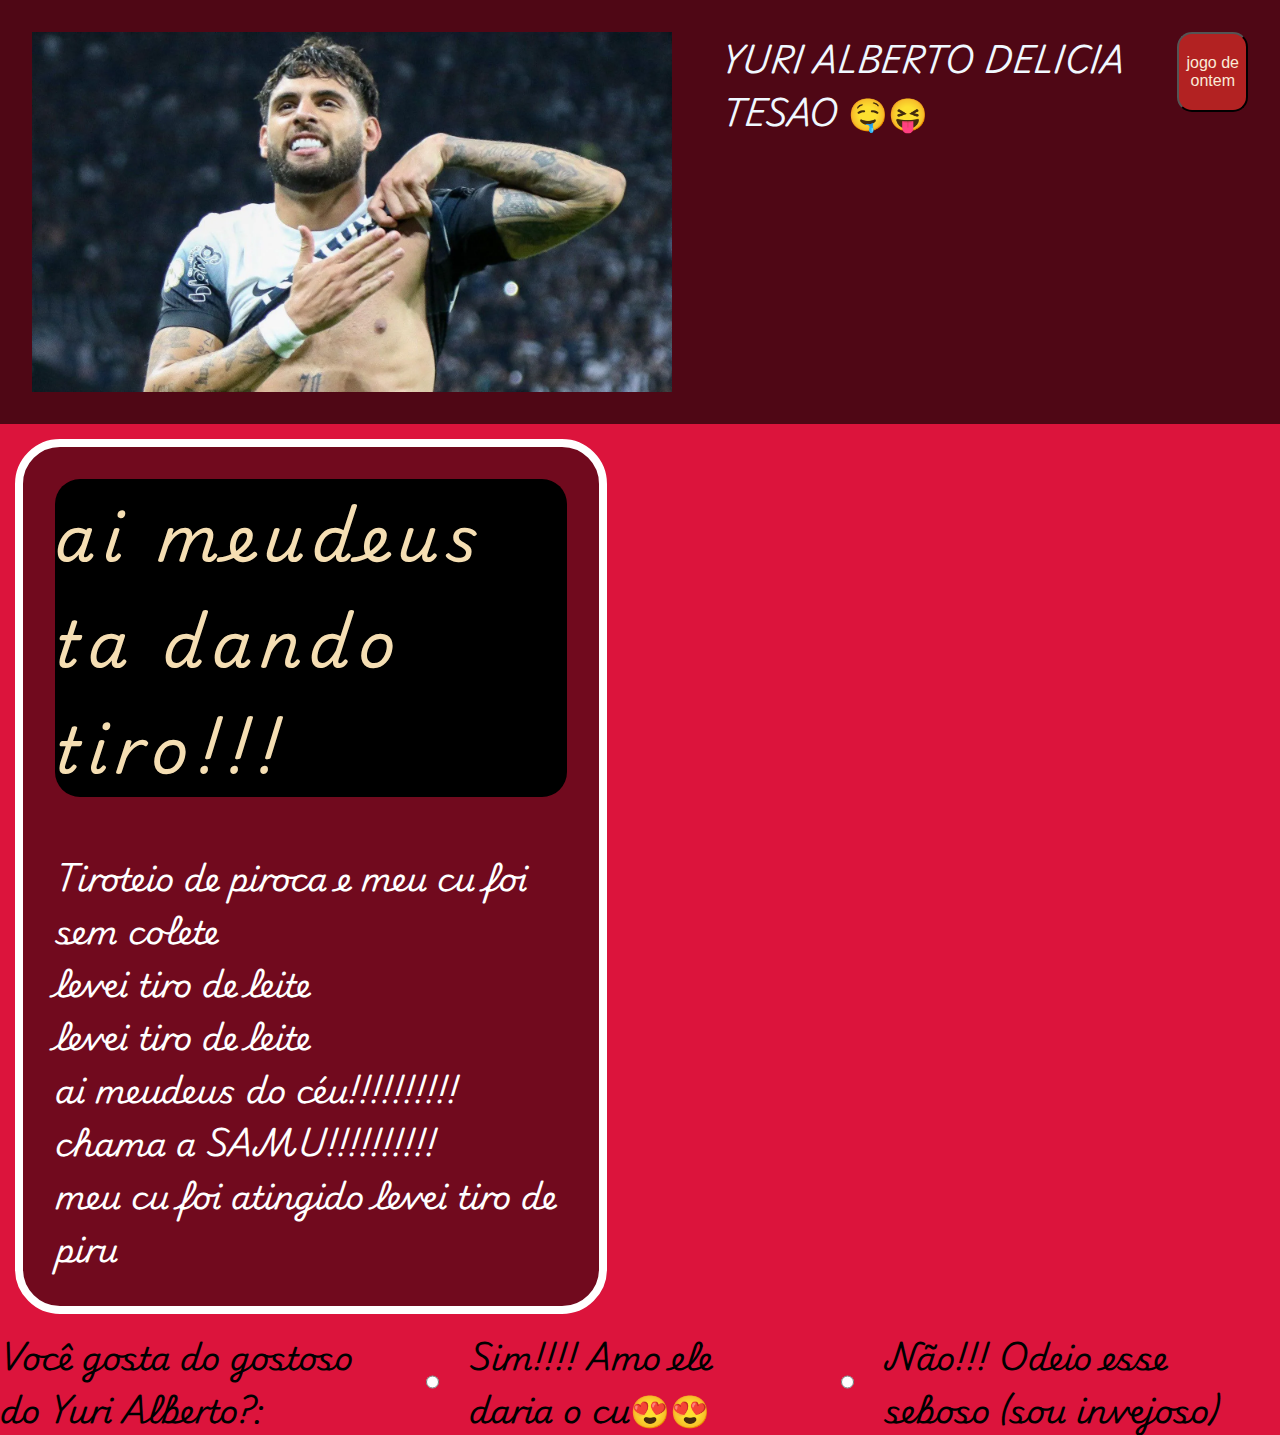
<file: 01aula/index.html>
<!DOCTYPE html>
<html lang="pt-br">

<head>
    <meta charset="UTF-8">
    <meta name="viewport" content="width=device-width, initial-scale=1.0">
    <title>corinthia</title>
    <link rel="stylesheet" href="index.css">
    <link rel="preconnect" href="https://fonts.googleapis.com">
    <link rel="preconnect" href="https://fonts.gstatic.com" crossorigin>
    <link href="https://fonts.googleapis.com/css2?family=Playwrite+DK+Loopet:wght@100..400&display=swap" rel="stylesheet">
</head>

<body>
<header>
    <nav>
        <img src="assets/yuriAlbertoDelicia.webp" alt="Yuri Alberto mostrando os peitinhos">
        <p>YURI ALBERTO DELICIA <span>TESAO</span> 🤤😝</p>
        <button><a href="https://youtu.be/dQw4w9WgXcQ?si=HGKXSu1i5vA45B-t" target="_blank">jogo de ontem</a></button>
    </nav>
</header>

<section>
    <main>
        <h1>ai meudeus ta dando tiro!!!</h1>

        <br>

        <p>
            Tiroteio de piroca e meu cu foi sem colete <br> levei tiro de leite <br> levei tiro de leite <br> ai meudeus do
            céu!!!!!!!!!! chama a SAMU!!!!!!!!!! <br> meu cu foi atingido levei tiro de piru
        </p>
    </main>
</section>

<section>

    <form action="">
        <p>Você gosta do gostoso do Yuri Alberto?:</p>
        <input type="radio" name="yuri" id="sim" value="gostaDoYuri">
        <label for="yuri">Sim!!!! Amo ele daria o cu😍😍</label>

        <br>

        <input type="radio" name="yuri" id="sim" value="NaoGostaDoYuri">
        <label for="yuri">Não!!! Odeio esse seboso (sou invejoso)</label>
    </form>
</section>

</body>

</html>
</file>
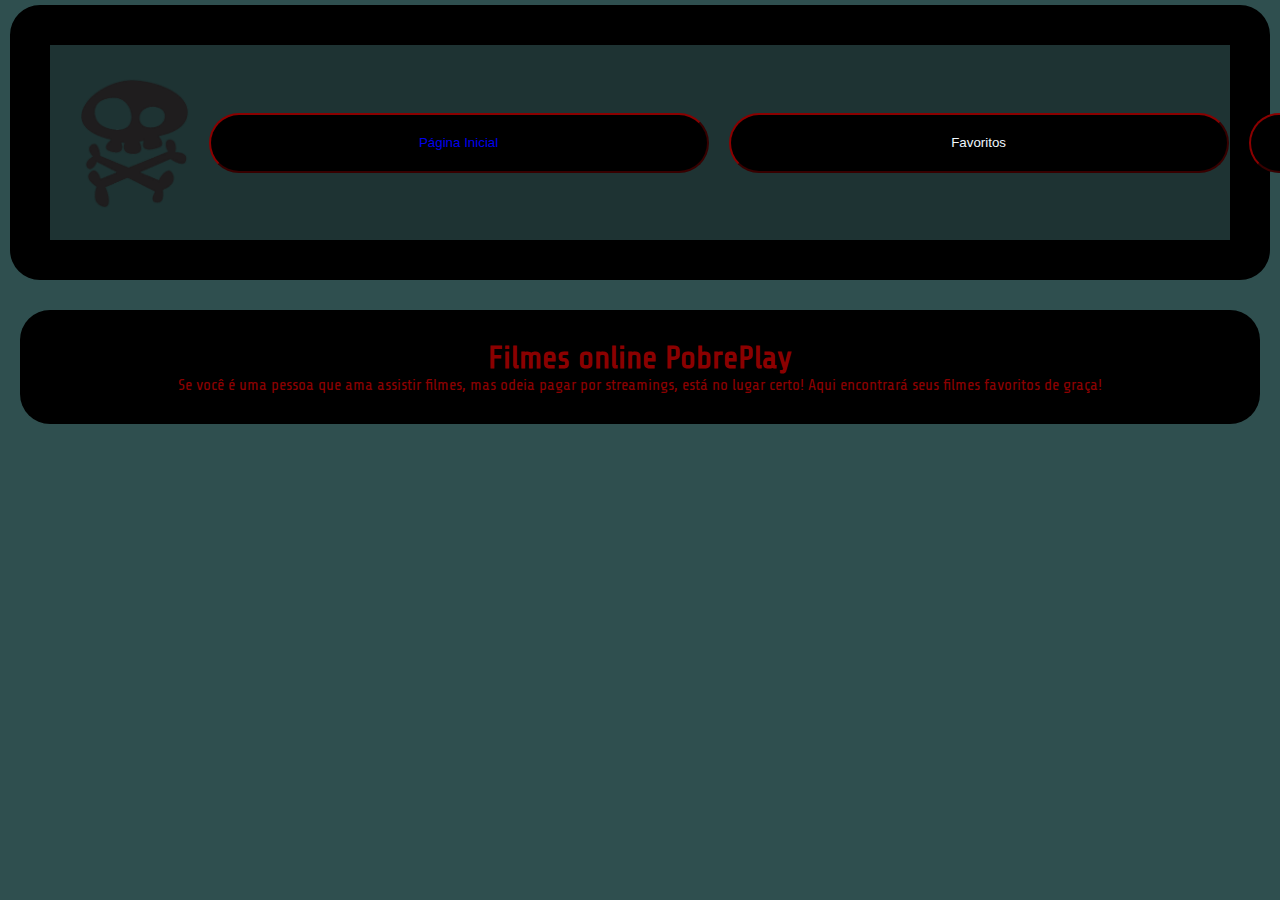
<file: 02aula/index.html>
<!DOCTYPE html>
<html lang="pt-br">

<head>
    <meta charset="UTF-8">
    <meta name="viewport" content="width=device-width, initial-scale=1.0">
    <title>Pobre Play</title>
    <link rel="icon" type="image/x-icon" href="02aula/assets/caveirinha.png">
    <link rel="stylesheet" href="style.css">
    <link rel="preconnect" href="https://fonts.googleapis.com">
    <link rel="preconnect" href="https://fonts.gstatic.com" crossorigin>
    <link href="https://fonts.googleapis.com/css2?family=Share+Tech&display=swap" rel="stylesheet">
</head>

<body>
    <header>
        <nav>
            <ul>
                <img class="caveira" src="assets/caveirinha.png" alt="caveira, logo do site">
                <li><button><a href="#home">Página Inicial</a></button></li>
                <li><button><a href="paginas/favoritos.html"></a>Favoritos</button></li>
                <li><button><a href="paginas/generos.html"></a>Gêneros</button></li>
            </ul>
        </nav>

    </header>

    <main>
        <section class="home">
            <h1>Filmes online Pobre<span>Play</span></h1>
            <p>Se você é uma pessoa que ama assistir filmes, mas odeia pagar por streamings, está no lugar certo! Aqui
                encontrará seus filmes favoritos de <span>graça</span>!</p>
        </section>
    </main>

    <footer>

    </footer>

</body>

</html>
</file>
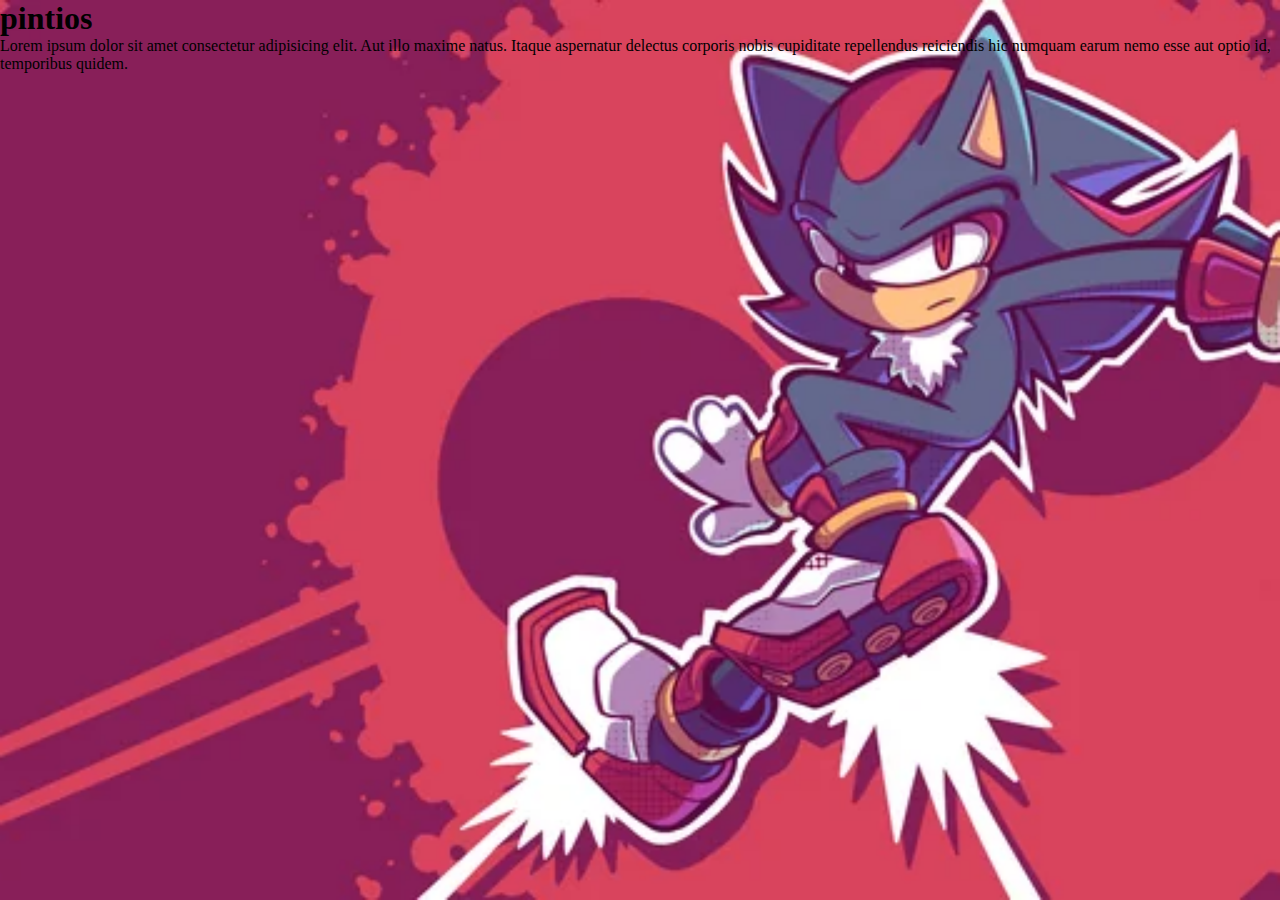
<file: 03aula/index.html>
<!DOCTYPE html>
<html lang="pt-br">

<head>
    <meta charset="UTF-8">
    <meta name="viewport" content="width=device-width, initial-scale=1.0">
    <title>aula 03</title>
    <link rel="stylesheet" href="bg.css">
</head>

<body>
    <header>

    </header>

    <body>
        <h1>pintios</h1>
        <p>Lorem ipsum dolor sit amet consectetur adipisicing elit. Aut illo maxime natus. Itaque aspernatur delectus
            corporis nobis cupiditate repellendus reiciendis hic numquam earum nemo esse aut optio id, temporibus
            quidem.</p>

    </body>
    <footer>

    </footer>

</body>

</html>
</file>
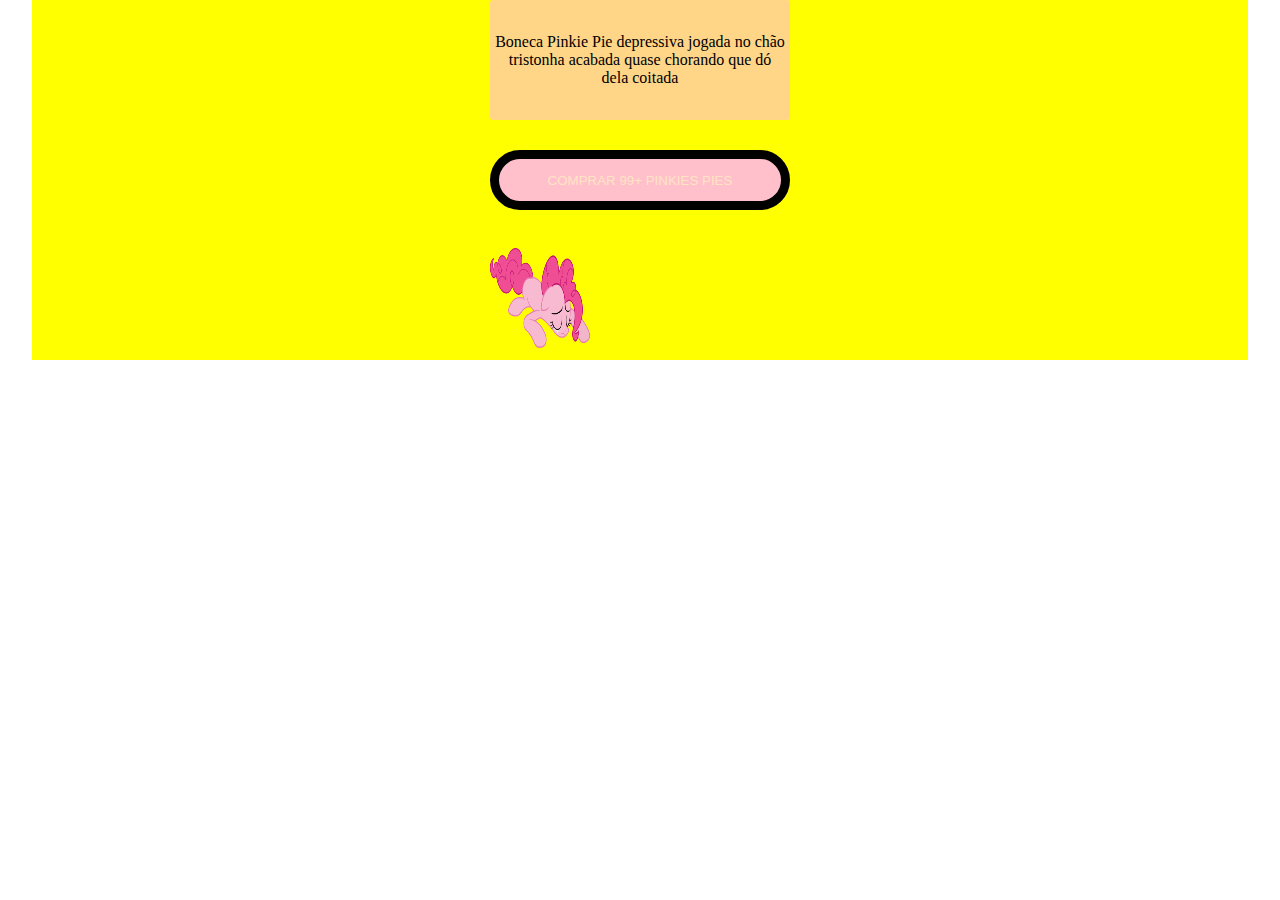
<file: 05aula/index.html>
<!DOCTYPE html>
<html lang="en">
<head>
    <meta charset="UTF-8">
    <meta name="viewport" content="width=device-width, initial-scale=1.0">
    <title></title>
    <link rel="stylesheet" href="index.css">
</head>
<body>

    <div id="container">
        <div class="caixa  caixa__1">
            <img src="assets/medium.png" alt="Pinkie pie claramente depressiva">
        </div>
        <div class="caixa  caixa__2" >
            <p>Boneca Pinkie Pie depressiva jogada no chão tristonha acabada quase chorando que dó dela coitada</p>
        </div>
        <div class="caixa  caixa__3">
            <a href=""><button><p>COMPRAR 99+ PINKIES PIES</p></button></a>
        </div>
    </div>

</body>
</html>
</file>
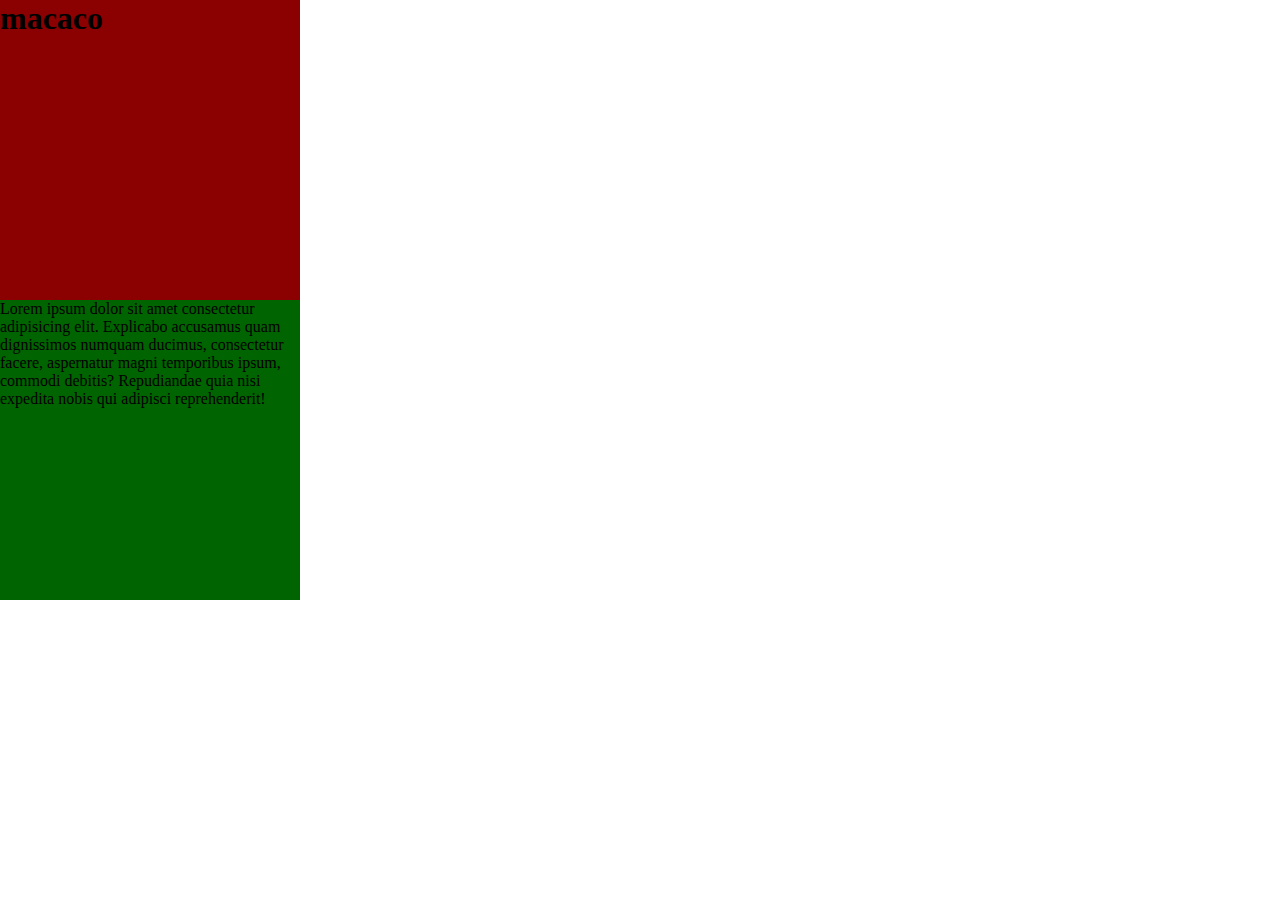
<file: 03aula/boxModel.html>
<!DOCTYPE html>
<html lang="pt-br">

<head>
    <meta charset="UTF-8">
    <meta name="viewport" content="width=device-width, initial-scale=1.0">
    <title>box model</title>
    <link rel="stylesheet" href="boxModel.css">

</head>

<body>

    <div class="quadrado  quadrado__vermeio">
        <h1>macaco</h1>

    </div>
    <div class="quadrado  quadrado__verde">
        <p>Lorem ipsum dolor sit amet consectetur adipisicing elit. Explicabo accusamus quam dignissimos numquam
            ducimus,
            consectetur facere, aspernatur magni temporibus ipsum, commodi debitis? Repudiandae quia nisi expedita nobis
            qui
            adipisci reprehenderit!</p>
    </div>

</body>

</html>
</file>
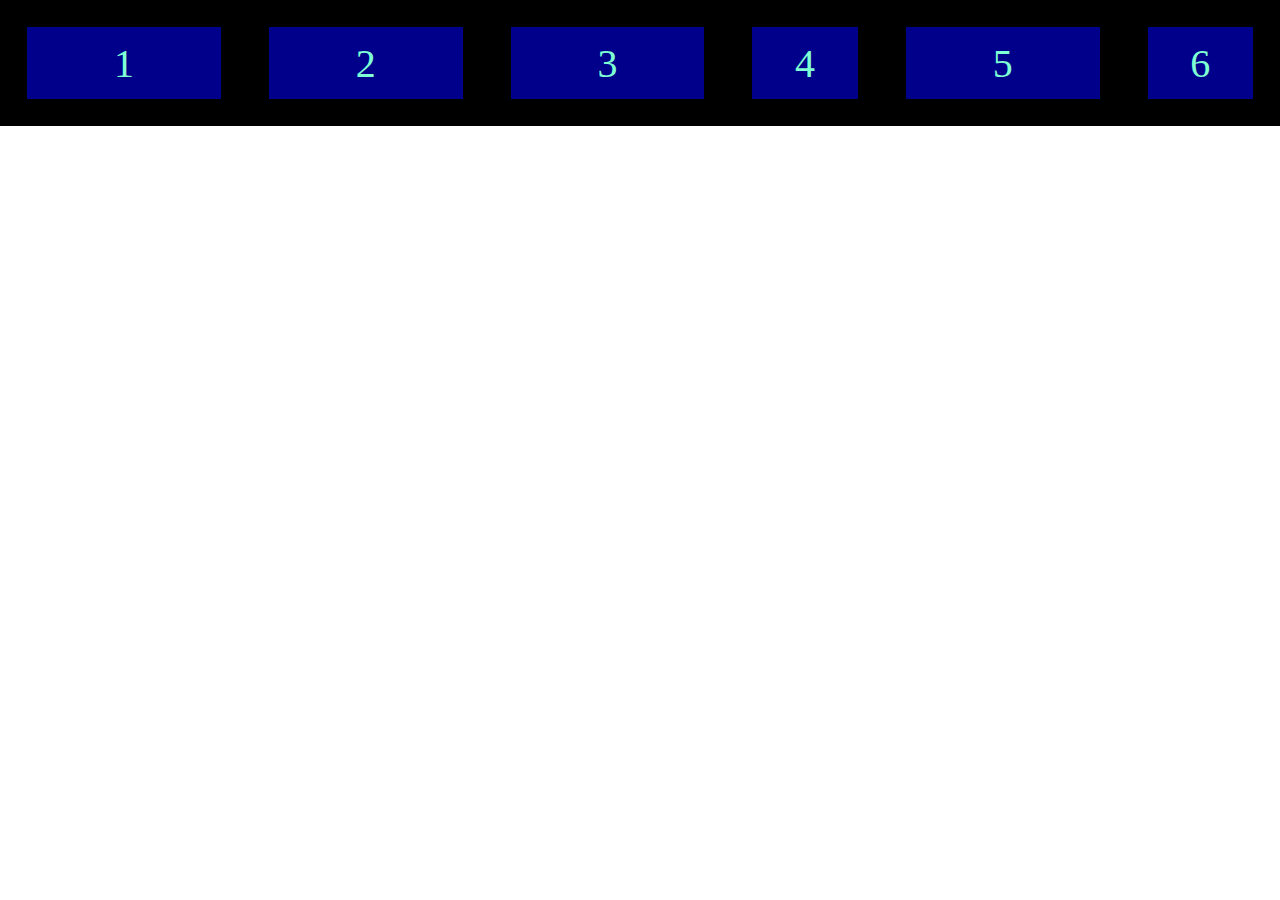
<file: 06aula/wrap.html>
<!DOCTYPE html>
<html lang="en">
<head>
    <meta charset="UTF-8">
    <meta name="viewport" content="width=device-width, initial-scale=1.0">
    <title>Document</title>
    <link rel="stylesheet" href="wrap.css">
</head>
<body>

    <div id="container">

        <div class="quadrado" id="quadrado1">1</div>
        <div class="quadrado" id="quadrado2">2</div>
        <div class="quadrado" id="quadrado3">3</div>
        <div class="quadrado" id="quadrado4">4</div>
        <div class="quadrado" id="quadrado5">5</div>
        <div class="quadrado" id="quadrado6">6</div>
    </div>
    
</body>
</html>
</file>
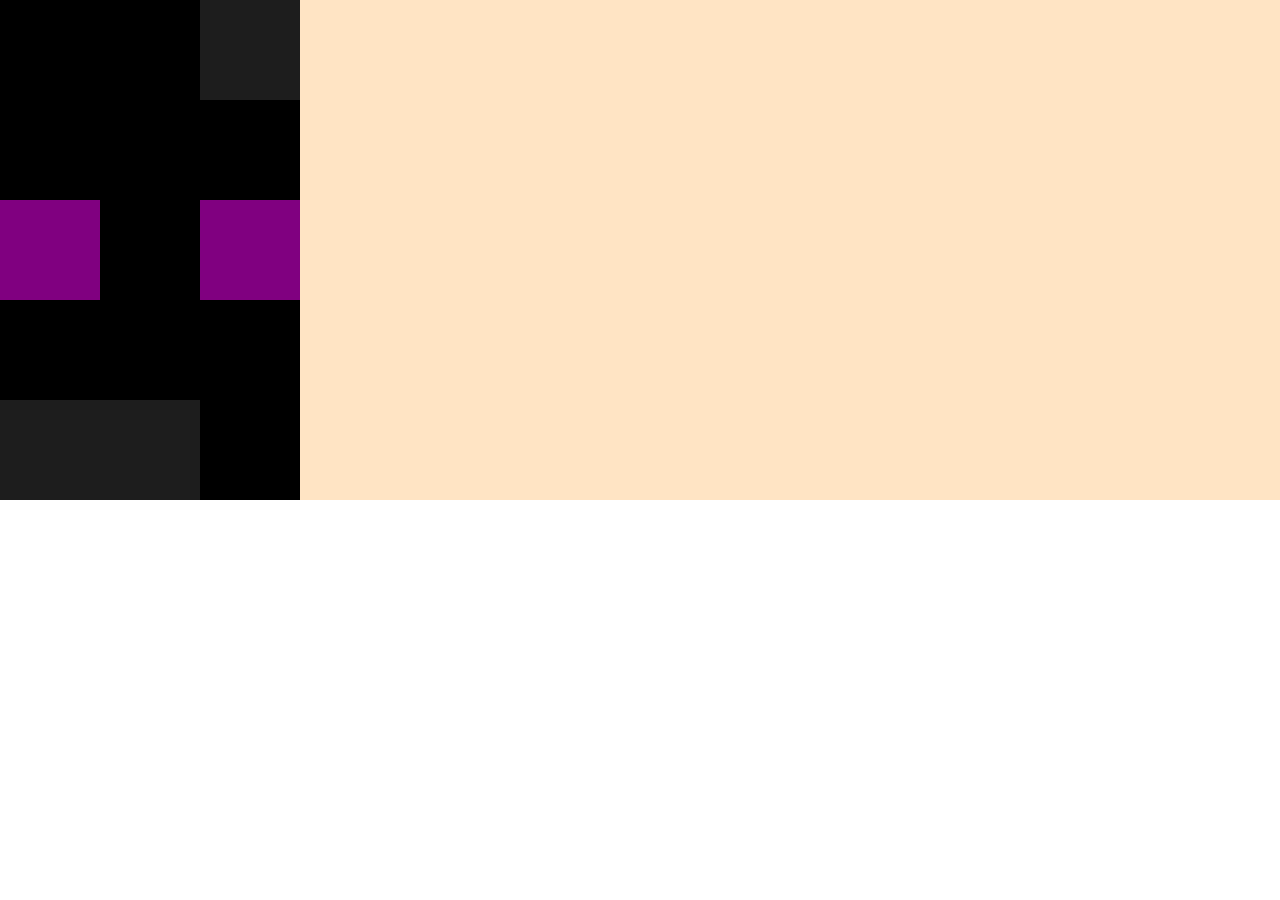
<file: 07aula/grid.html>
<!DOCTYPE html>
<html lang="pt-br">
<head>
    <meta charset="UTF-8">
    <meta name="viewport" content="width=device-width, initial-scale=1.0">
    <title>grid</title>
    <link rel="stylesheet" href="grid.css">
</head>
<body>
    <div id="container">
        <div id="preto1"></div>
        <div id="cinza1"></div>
        <div id="roxo1"></div>
        <div id="preto2"></div>
        <div id="roxo2"></div>
        <div id="preto3"></div>
        <div id="preto4"></div>
        <div id="cinza2"></div>
        <div id="preto5"></div>
    </div>
    
</body>
</html>
</file>
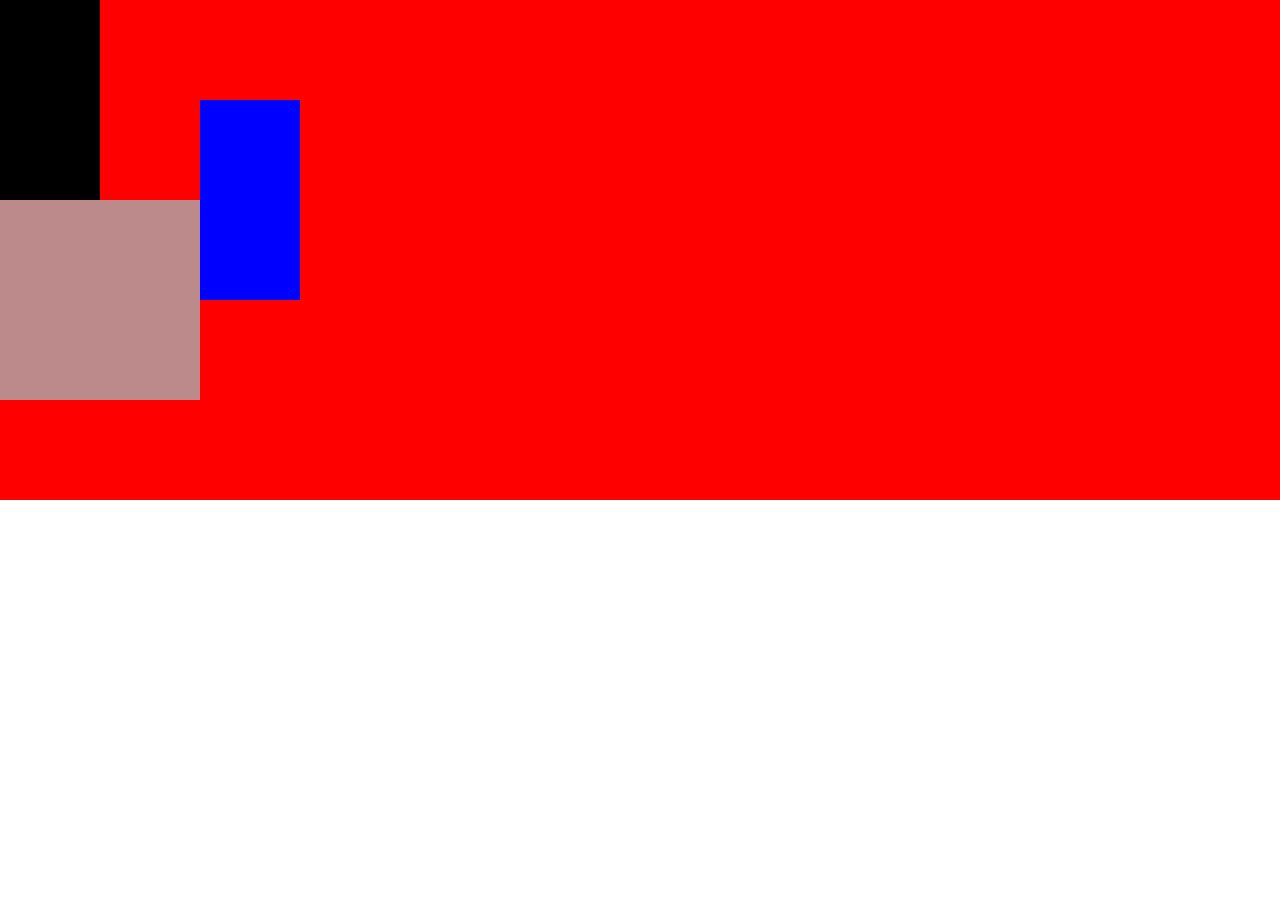
<file: 07aula/grid2.html>
<!DOCTYPE html>
<html lang="pt-br">
<head>
    <meta charset="UTF-8">
    <meta name="viewport" content="width=device-width, initial-scale=1.0">
    <title>grid</title>
    <link rel="stylesheet" href="grid2.css">
</head>
<body>
    <div id="container">
        <div id="preto1"></div>
        <div id="cinza1"></div>
        <div id="roxo1"></div>
        <div id="preto2"></div>
        <div id="roxo2"></div>
        <div id="preto3"></div>
        <div id="preto4"></div>
        <div id="cinza2"></div>
        <div id="preto5"></div>
    </div>
    
</body>
</html>
</file>
<file: 01aula/index.css>
*{
    padding: 0%;
    margin: 0%;
}
body {
    background-color: crimson;
    font-family: "Playwrite DK Loopet", cursive;
    font-size: xx-large;
}

nav{
    background-color: rgba(0, 0, 0, 0.644);
    display: flex;
    color: aliceblue;
    padding: 2rem;
}

nav img{
    width: 60vw;
    height: 40vh;
}

nav p{
    margin-right: 50px;
    margin-left: 50px;
}

nav button {
    background-color: firebrick;
    height: 80px;
    border-radius: 15px;
    font-size: medium;

}

nav button:hover{
    background-color: darkred;
}

nav button a{
    color: antiquewhite;
    text-decoration: none;
}

main{
    background-color: rgba(0, 0, 0, 0.486);
    padding: 2rem;
    border: solid 8px;
    color: white;
    border-radius: 45px;
    width: 40%;
    margin: 15px 15px 15px 15px;
}

main h1{
    letter-spacing: 8px;
    background-color: black;
    color: wheat;
    border-radius: 25px;
}

main span{
    color: greenyellow;
}

main section p {
    line-height: 120%;
    color: aliceblue;
    border-radius: 15px;
}

form{
    display: flex;
    justify-content: space-between;
    gap: 30px;
}
</file>
<file: 02aula/style.css>
*{
    padding: 0;
    margin: 0;
}

body{
    background-color: darkslategrey;
    color: black;
    margin: 5px 10px 5px 10px;
    font-family: "Share Tech", sans-serif;
}

header{
    background-color: rgb(30, 51, 51);
    letter-spacing: 3px;
    padding: 10px;
    border-style: solid;
    border-color: black;
    border-radius: 30px;
    border-width: 40px;
}

header nav ul{
    list-style-type: none;
    padding: 10px;
    display: flex;
    align-items: center;
}

nav ul li{
    padding: 10px;
    width: 100%;
}

nav ul li a{
    text-decoration: none;
}


nav img{
    width: 10vw;
    height: 15vh;
    padding: 10px;
    display: block;
}

nav ul li button{
    background-color: black;
    color: aliceblue;
    height: 60px;
    width: 500px;
    border-radius: 40px;
    justify-items: center;
    border-color: darkred;
}

nav button:hover{
    background-color: rgba(0, 0, 0, 0.459);
    color: red;
}


nav button a:hover{
    background-color: rgba(0, 0, 0, 0.459);
    color: red;
}

.home{
    background-color: black;
    color: darkred;
    padding: 30px;
    margin: 30px 10px 30px 10px;
    border-radius: 30px;
    text-align: center;
}

.home:hover{
    background-color: black;
    color: darkred;
}
</file>
<file: 03aula/bg.css>
@charset "utf-8";

*{
    padding: 0;
    margin : 0;
}

body{
    background-image: url(assets/shadowBC.webp);
    background-repeat: no-repeat;
    height: 100vh;
    background-position: center;
    background-size:cover ;
}
</file>
<file: 05aula/index.css>
@charset "UTF-8";

*{
    padding: 0%;
    margin: 0%;
    box-sizing: border-box;
}

#container{
    background-color: yellow;
    display: flex;
    align-items: center;
    flex-direction: column-reverse;
    justify-content: center;
    
    height: 40vh;
    width: 95vw;
    margin: auto;
}

/*A propriedade flex altera como sao organizados os itens que estao dentro de um determinado elemento.
    display:flex torna o elemento em um container flexivel que se adequara os 
    itens internos e permitirá que voce organizer as posiçoes dos mesmos dentro do container*/

    /*align-items  é a propriedade que manda na orgaização do eixo cruzado (cross-axis) em uum display flexível*/

.caixa{
    width: 300px;
    height:120px;
    align-content: center;
    justify-content: space-evenly;
}

.caixa__1 img{
    width: 100px;
    height: 100px; 
}

.caixa__2{
    background-color: rgba(255, 192, 203, 0.671);
    border-radius: 3px;
    text-align: center;
    padding: 5px;
    order: 1;
}

.caixa__3 button{
    width: 300px;
    height: 60px;
    color: bisque;
    background-color: pink;
    border: 9px solid black;
    border-radius: 150px;
    align-self: center;
    margin: auto;
}
</file>
<file: 03aula/boxModel.css>
@charset "utf-8";

*{
    padding: 0;
    margin: 0;
    box-sizing: border-box;
}

.quadrado{
    width: 300px;
    height: 300px;
}

.quadrado__vermeio{
    background-color: darkred;
}

.quadrado__verde{
    background-color: darkgreen;
}

.quadrado__amarelo{
    background-color: yellow;
    border: 20px solid black;
    padding: 10px;
}

#cachorro {
    font-family: 'Times New Roman', Times, serif;
    font-size: 40px;
    padding: 20px;
    border: 10px solid yellow;
    text-align: center;
}
</file>
<file: 06aula/wrap.css>
@charset "UTF-8";

*{
    padding: 0%;
    margin: 0;
    box-sizing: border-box;
}

#container {
    background-color: black;
    padding: 8px;
    display: flex;
    justify-content: space-evenly;
    font-family: Cambria, Cochin, Georgia, Times, 'Times New Roman', serif;
    font-size: 40px;  
    gap: 10px;
}

/* flex-wrap determina se o contador flexível encolherá seus elementos, também é possível determinar de que maneira isso ocorre ou não */

/*gap é um espaço que só existe entre os itens de um mesmo bloco */

/* Utilizamos content para quando ocorre wrap ou temos mais de uma linha ou coluna*/

/* Já o items, utilizamos quando não ocorre ou temos apenas uma linha.*/

/* Flex-grow determina o espaço ocupado por determinado item. o tamanho padrao do flex-grow é 0, nas se você declara um flex-grow de 2, esse elemento oxupará o dobro de espaço flexível.*/


.quadrado {
    background-color: darkblue;
    display: flex;
    height: 10vh;
    width: 120px;
    text-align: center;
    color: aquamarine;
    border: 9px solid black;
    border-radius: 8px;
    align-items: center;
    margin: 10px;
    justify-content: center;
    flex-basis: 300px;
}

#quadrado4{
    flex-grow: 3;
    flex-shrink: 2;
}

#quadrado6{
    flex: 1 2 300px;
}

/*Flex abrevia os outros 3 elementos em um só
    peimeiro valor é responsavel pelo grow
    segundo valor é responsavel pelo shrik
    terceiro valor é responsável pelo basis*/ 

/*flex-shrink determina o quão facilmente um elementp encolhe. Quanto maior o número, mais rapido e agressivo o encolhimento desse elemento.*/ 

/* flex-basis determina o tamanho mínimo inicial dos elementos flexíveis*/
</file>
<file: 07aula/grid.css>
@charset "UTF-8";

* {
    padding: 0;
    margin: 0;
    box-sizing: border-box;
}

#container {
    display: grid;
    background-color: bisque;
    grid-template-columns: 100px 100px 100px;
    /*repeat recebe dois parametros, sendo o primeiro a quantidade e o segundo o tamanho ou medida*/
    grid-template-rows: repeat(5, 100px);
    grid-template-areas:
      "preto1 preto1 cinza1"
      "preto2 preto2 preto2"
      "roxo1 preto3 roxo2"
      "preto4 preto4 preto4"
      "cinza2 cinza2 preto5";
}

#roxo1{
    background-color: purple;
    grid-area: roxo1;
}
#roxo2{
    background-color: purple;
    grid-area: roxo2;
}

#preto1 {
    background-color: black;
    grid-area: preto1;
}
#preto2 {
    background-color: black;
    grid-area: preto2;
}
#preto3 {
    background-color: black;
    grid-area: preto3;
}
#preto4 {
    background-color: black;
    grid-area: preto4;
}
#preto5 {
    background-color: black;
    grid-area: preto5;
}

#cinza1 {
    background-color: rgb(29, 29, 29);
    grid-area: cinza1;
}
#cinza2 {
    background-color: rgb(29, 29, 29);
    grid-area: cinza2;
}
</file>
<file: 07aula/grid2.css>
@charset "UTF-8";

*{
    padding: 0;
    margin: 0;
}

#container{
    display: grid;
    background-color: red;
    grid-template-columns: repeat(3, 100px);
    grid-template-rows: repeat(5, 100px);
}

#preto1{
    background-color: black;
    grid-row: 1/span 2;
}
#roxo1{
    background-color: blue;
    grid-row: 2/span 2;
}
#cinza2{
    background-color: #bc8a8a;
    grid-row: 3 /span 2;
    grid-column: 1 /3;
}
</file>
